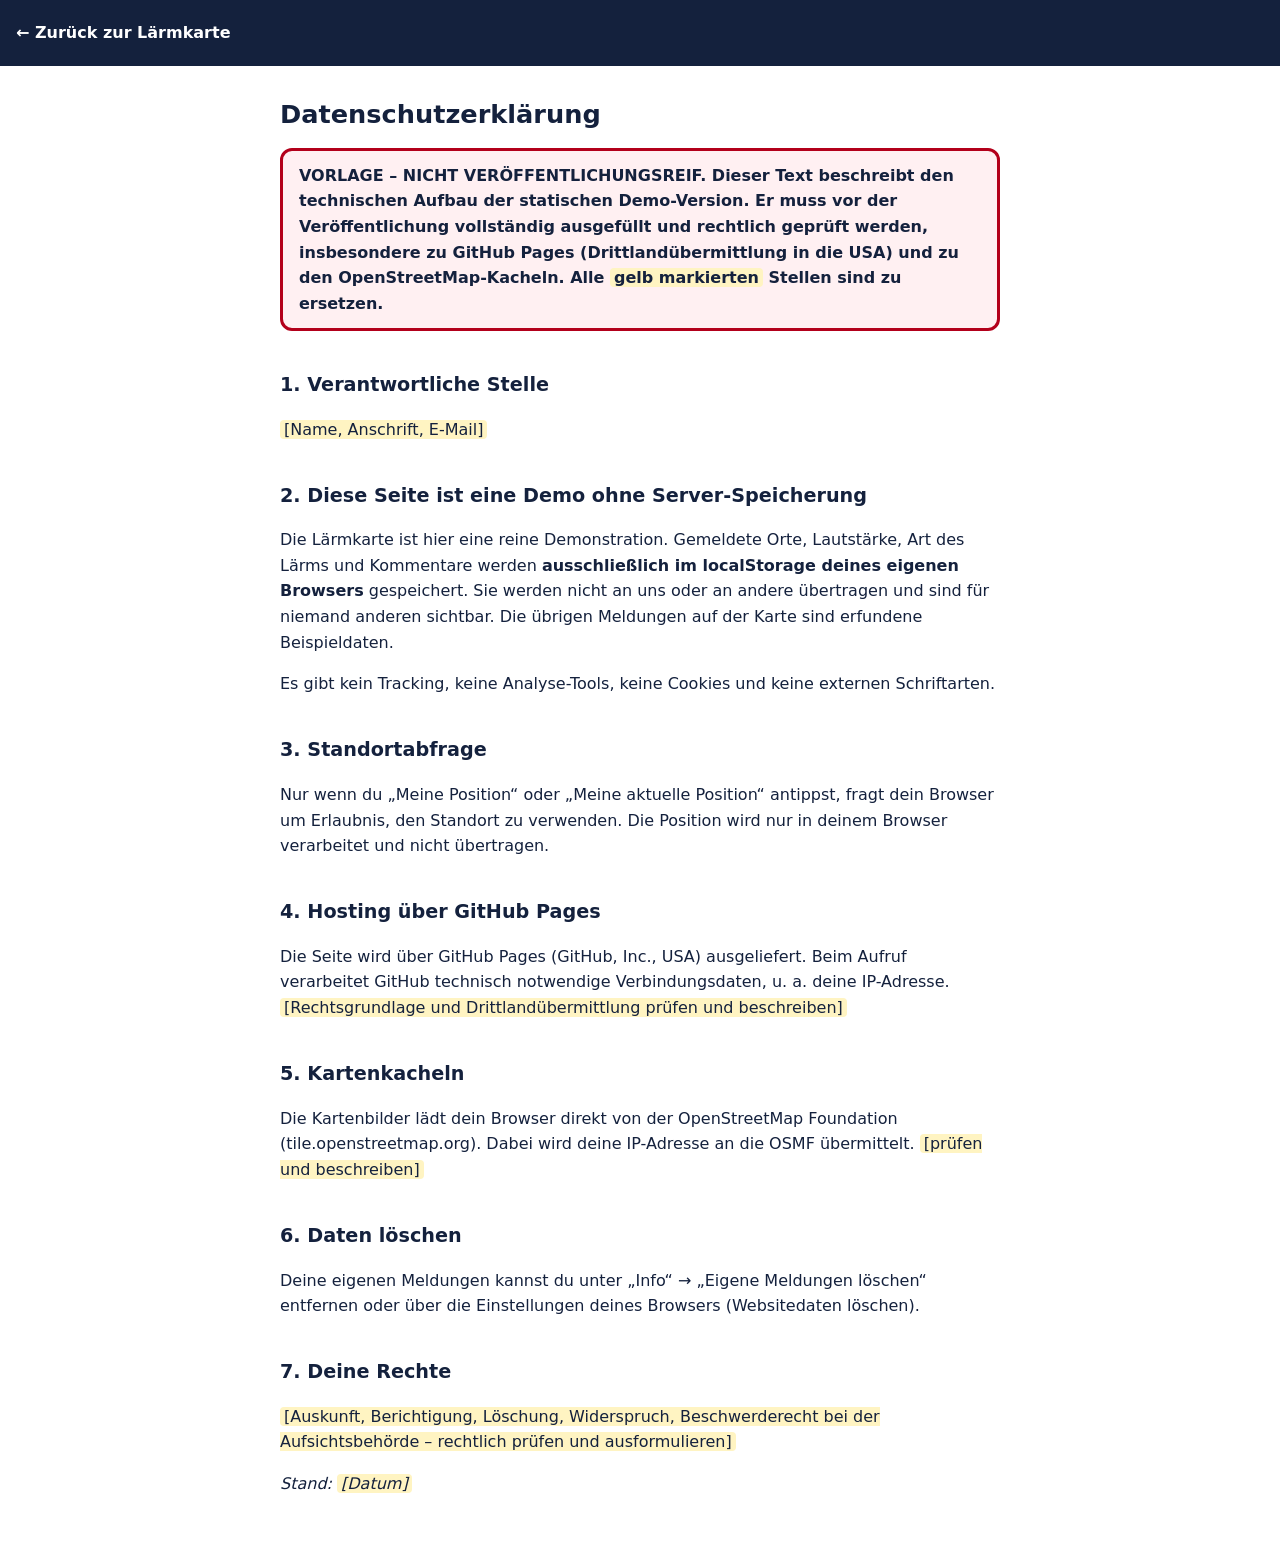
<file: datenschutz.html>
<!doctype html>
<html lang="de">
<head>
  <meta charset="utf-8">
  <meta name="viewport" content="width=device-width, initial-scale=1">
  <meta name="robots" content="noindex">
  <link rel="icon" href="favicon.svg" type="image/svg+xml">
  <link rel="stylesheet" href="page.css">
  <title>Datenschutz – Lärmkarte Bremen</title>
</head>
<body>
  <header><a href="index.html">← Zurück zur Lärmkarte</a></header>
  <main>
    <h1>Datenschutzerklärung</h1>

    <p class="warning" role="note">
      VORLAGE – NICHT VERÖFFENTLICHUNGSREIF. Dieser Text beschreibt den technischen
      Aufbau der statischen Demo-Version. Er muss vor der Veröffentlichung vollständig
      ausgefüllt und rechtlich geprüft werden, insbesondere zu GitHub Pages
      (Drittlandübermittlung in die USA) und zu den OpenStreetMap-Kacheln.
      Alle <span class="placeholder">gelb markierten</span> Stellen sind zu ersetzen.
    </p>

    <h2>1. Verantwortliche Stelle</h2>
    <p>
      <span class="placeholder">[Name, Anschrift, E-Mail]</span>
    </p>

    <h2>2. Diese Seite ist eine Demo ohne Server-Speicherung</h2>
    <p>
      Die Lärmkarte ist hier eine reine Demonstration. Gemeldete Orte, Lautstärke,
      Art des Lärms und Kommentare werden <strong>ausschließlich im localStorage
      deines eigenen Browsers</strong> gespeichert. Sie werden nicht an uns oder an
      andere übertragen und sind für niemand anderen sichtbar. Die übrigen Meldungen
      auf der Karte sind erfundene Beispieldaten.
    </p>
    <p>
      Es gibt kein Tracking, keine Analyse-Tools, keine Cookies und keine externen
      Schriftarten.
    </p>

    <h2>3. Standortabfrage</h2>
    <p>
      Nur wenn du „Meine Position“ oder „Meine aktuelle Position“ antippst, fragt dein
      Browser um Erlaubnis, den Standort zu verwenden. Die Position wird nur in deinem
      Browser verarbeitet und nicht übertragen.
    </p>

    <h2>4. Hosting über GitHub Pages</h2>
    <p>
      Die Seite wird über GitHub Pages (GitHub, Inc., USA) ausgeliefert. Beim Aufruf
      verarbeitet GitHub technisch notwendige Verbindungsdaten, u.&nbsp;a. deine IP-Adresse.
      <span class="placeholder">[Rechtsgrundlage und Drittlandübermittlung prüfen und beschreiben]</span>
    </p>

    <h2>5. Kartenkacheln</h2>
    <p>
      Die Kartenbilder lädt dein Browser direkt von der OpenStreetMap Foundation
      (tile.openstreetmap.org). Dabei wird deine IP-Adresse an die OSMF übermittelt.
      <span class="placeholder">[prüfen und beschreiben]</span>
    </p>

    <h2>6. Daten löschen</h2>
    <p>
      Deine eigenen Meldungen kannst du unter „Info“ → „Eigene Meldungen löschen“
      entfernen oder über die Einstellungen deines Browsers (Websitedaten löschen).
    </p>

    <h2>7. Deine Rechte</h2>
    <p>
      <span class="placeholder">[Auskunft, Berichtigung, Löschung, Widerspruch,
      Beschwerderecht bei der Aufsichtsbehörde – rechtlich prüfen und ausformulieren]</span>
    </p>

    <p><em>Stand: <span class="placeholder">[Datum]</span></em></p>
  </main>
</body>
</html>
</file>
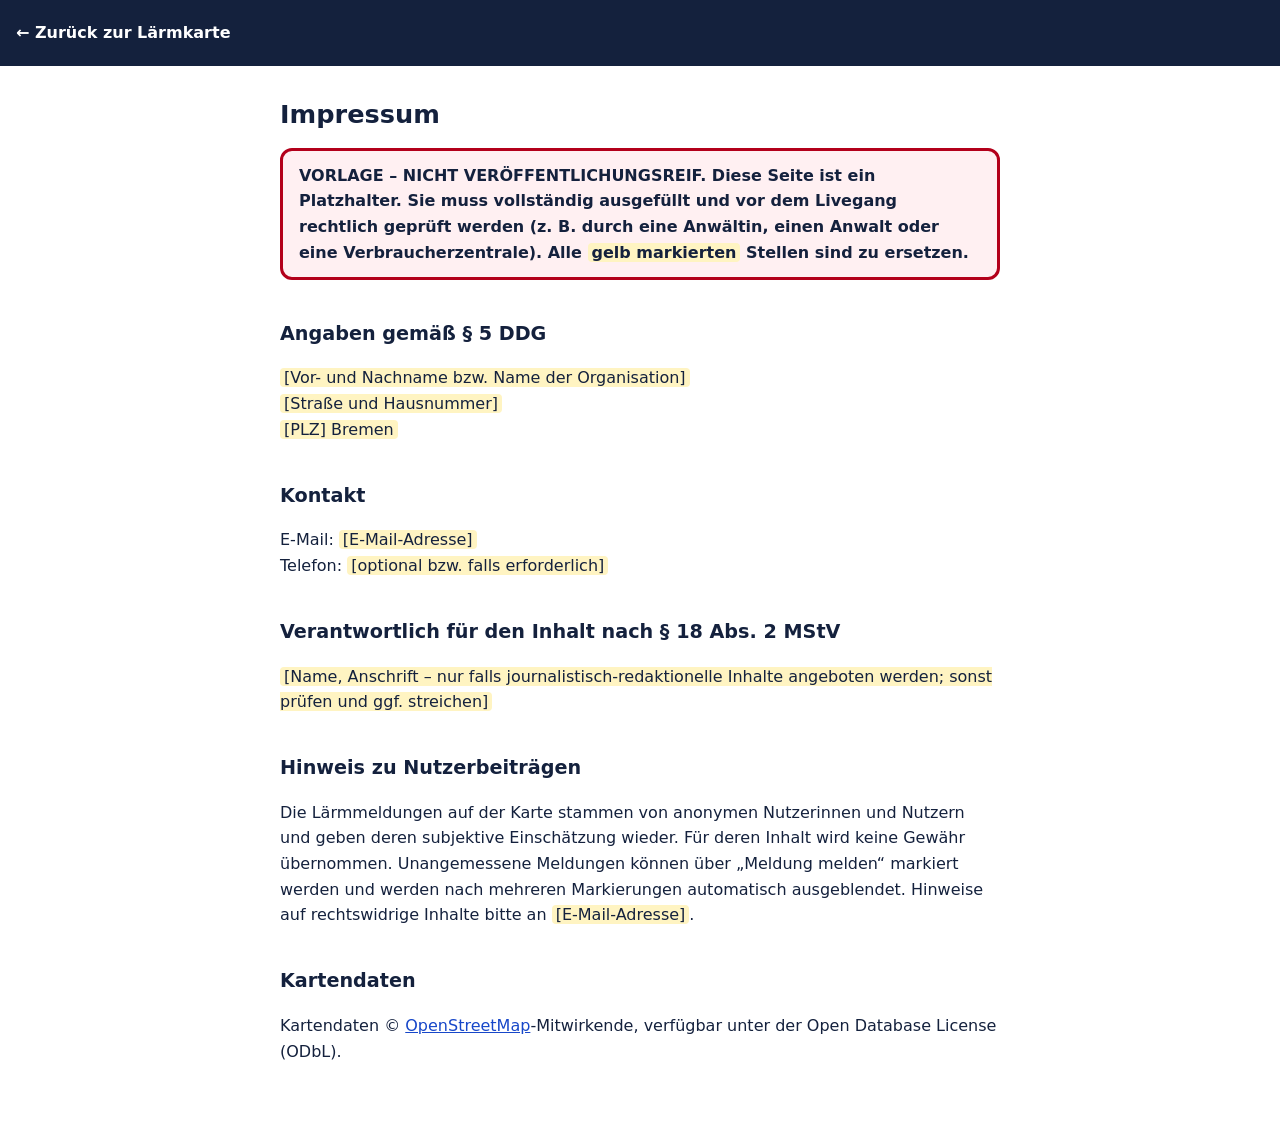
<file: impressum.html>
<!doctype html>
<html lang="de">
<head>
  <meta charset="utf-8">
  <meta name="viewport" content="width=device-width, initial-scale=1">
  <meta name="robots" content="noindex">
  <link rel="icon" href="favicon.svg" type="image/svg+xml">
  <link rel="stylesheet" href="page.css">
  <title>Impressum – Lärmkarte Bremen</title>
</head>
<body>
  <header><a href="index.html">← Zurück zur Lärmkarte</a></header>
  <main>
    <h1>Impressum</h1>

    <p class="warning" role="note">
      VORLAGE – NICHT VERÖFFENTLICHUNGSREIF. Diese Seite ist ein Platzhalter.
      Sie muss vollständig ausgefüllt und vor dem Livegang rechtlich geprüft
      werden (z.&nbsp;B. durch eine Anwältin, einen Anwalt oder eine
      Verbraucherzentrale). Alle <span class="placeholder">gelb markierten</span>
      Stellen sind zu ersetzen.
    </p>

    <h2>Angaben gemäß § 5 DDG</h2>
    <p>
      <span class="placeholder">[Vor- und Nachname bzw. Name der Organisation]</span><br>
      <span class="placeholder">[Straße und Hausnummer]</span><br>
      <span class="placeholder">[PLZ] Bremen</span>
    </p>

    <h2>Kontakt</h2>
    <p>
      E-Mail: <span class="placeholder">[E-Mail-Adresse]</span><br>
      Telefon: <span class="placeholder">[optional bzw. falls erforderlich]</span>
    </p>

    <h2>Verantwortlich für den Inhalt nach § 18 Abs. 2 MStV</h2>
    <p><span class="placeholder">[Name, Anschrift – nur falls journalistisch-redaktionelle Inhalte angeboten werden; sonst prüfen und ggf. streichen]</span></p>

    <h2>Hinweis zu Nutzerbeiträgen</h2>
    <p>
      Die Lärmmeldungen auf der Karte stammen von anonymen Nutzerinnen und
      Nutzern und geben deren subjektive Einschätzung wieder. Für deren
      Inhalt wird keine Gewähr übernommen. Unangemessene Meldungen können
      über „Meldung melden“ markiert werden und werden nach mehreren
      Markierungen automatisch ausgeblendet. Hinweise auf rechtswidrige
      Inhalte bitte an <span class="placeholder">[E-Mail-Adresse]</span>.
    </p>

    <h2>Kartendaten</h2>
    <p>
      Kartendaten © <a href="https://www.openstreetmap.org/copyright">OpenStreetMap</a>-Mitwirkende,
      verfügbar unter der Open Database License (ODbL).
    </p>
  </main>
</body>
</html>
</file>
<file: page.css>
:root {
  --ink: #14213d;
  --primary: #1747c9;
  font-family: system-ui, -apple-system, "Segoe UI", Roboto, "Helvetica Neue", Arial, sans-serif;
  line-height: 1.6;
  color: var(--ink);
  background: #fff;
}
body { margin: 0; }
header { background: var(--ink); color: #fff; padding: 12px 16px; }
header a { color: #fff; font-weight: 700; text-decoration: none; display: inline-block; padding: 8px 0; }
main { max-width: 720px; margin: 0 auto; padding: 16px 16px 48px; }
h1 { font-size: 1.6rem; line-height: 1.25; }
h2 { font-size: 1.2rem; margin-top: 2em; }
a { color: var(--primary); }
.warning {
  border: 3px solid #b3001b;
  background: #fff0f2;
  border-radius: 12px;
  padding: 12px 16px;
  font-weight: 600;
}
.placeholder { background: #fff4c2; padding: 0 4px; border-radius: 4px; }
:focus-visible { outline: 3px solid #ffbf47; outline-offset: 2px; }
</file>
